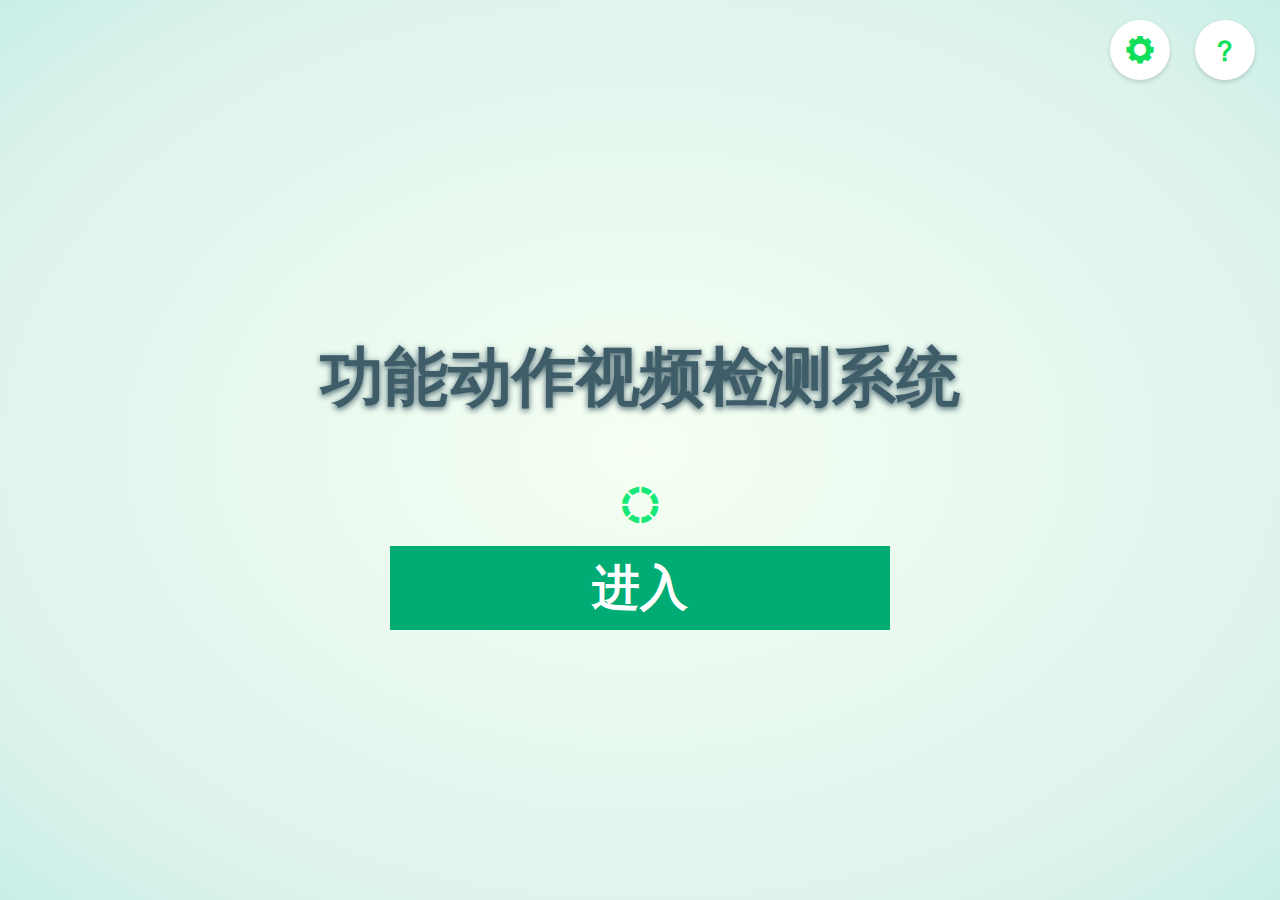
<file: app/html/index.html>
<!doctype html>
<html>

<head>
    <meta charset="utf-8" />
    <title>功能动作视频检测系统</title>
    <link rel="stylesheet" href="../css/commen.css">
    <link rel="stylesheet" href="../css/icon.css">
</head>

<body>
    <div id="content" class="content">
        <div class="tools flex">
            <span class="tool flex iconfont icon-setting-1-copy"></span>
            <span class="help flex iconfont icon-qm"></span>
        </div>
        <div class="login">
            <p class="title">功能动作视频检测系统</p>
            <div class="iconLoading iconfont icon-jiazaizhong"></div>
            <button class="signIn">进入</button>
        </div>
    </div>
</body>
<script>
    window.onload = function() {
        var contentDiv = document.getElementById("content");
        contentDiv.onclick = function(ev) {
            var ev = ev || window.event;　　　　
            var target = ev.target || ev.srcElement;
            if (target.nodeName.toLowerCase() == 'span') {　　　　　　　
                alert('111');　　　　
            } else if (target.nodeName.toLowerCase() == 'button') {
                const ipc = require('electron').ipcRenderer
                ipc.send('user_login')
            }
        }
    }
</script>
<style>
    .login {
        position: absolute;
        width: 100%;
        text-align: center;
        top: 50%;
        transform: translateY(-50%);
    }
    
    .iconLoading {
        color: #17E979;
        font-size: 38px;
    }
    
    .signIn {
        background: #00AC73;
        font-size: 48px;
        color: #FFFFFF;
        letter-spacing: 0;
        text-align: center;
        border: 0;
        font-weight: bold;
        width: 500px;
        padding: 10px;
        margin-top: 20px;
        cursor: pointer;
    }
</style>

</html>
</file>
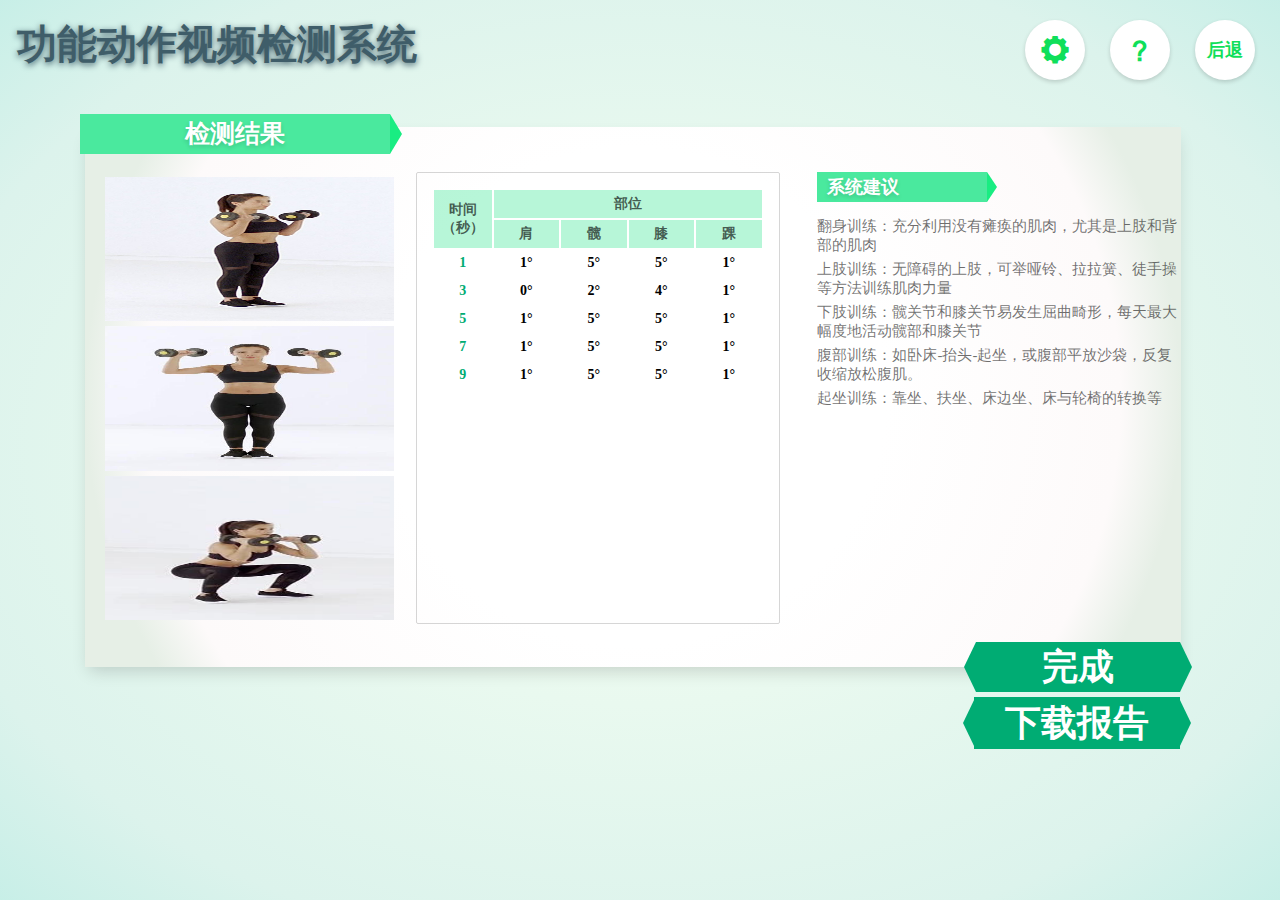
<file: app/html/dynamicResult.html>
<html lang="en">

<head>
    <meta charset="UTF-8">
    <meta name="viewport" content="width=device-width, initial-scale=1.0">
    <meta http-equiv="X-UA-Compatible" content="ie=edge">
    <title>功能动作视频检测系统</title>
    <link rel="stylesheet" href="../css/commen.css">
    <link rel="stylesheet" href="../css/icon.css">
    <script src="../js/utils.js"></script>
</head>

<body>
    <div class="content">
        <div class="flex head">
            <div>
                <p class="title">功能动作视频检测系统</p>
            </div>
            <div class="tools flex">
                <span class="tool flex iconfont icon-setting-1-copy"></span>
                <span class="help flex iconfont icon-qm"></span>
                <span id="back" class="help flex" style="font-size: 18px;">后退</span>
            </div>
        </div>

        <div class="dzsm">检测结果</div>
        <div class="box flex">
            <div class="item flex">
                <div class="img resultImg">
                    <img data-src="../image/action_01.mp4" src="../image/action_01.jpg" alt="加载失败">
                    <img data-src="../image/action_02.mp4" src="../image/action_02.jpg" alt="加载失败">
                    <img data-src="../image/action_03.mp4" src="../image/action_03.jpg" alt="加载失败">
                </div>
            </div>
            <div class="item flex">
                <div class="quota">
                    <table>
                        <thead>
                            <tr>
                                <th rowspan="2" style="width: 18%;">时间（秒）</th>
                                <th colspan="4">部位</th>
                            </tr>
                            <tr>
                                <th>肩</th>
                                <th>髋</th>
                                <th>膝</th>
                                <th>踝</th>
                            </tr>
                        </thead>
                        <tbody id="appendTr">
                            <tr>
                                <td>1</td>
                                <td>1°</td>
                                <td>5°</td>
                                <td>5°</td>
                                <td>1°</td>
                            </tr>
                            <tr>
                                <td>3</td>
                                <td>0°</td>
                                <td>2°</td>
                                <td>4°</td>
                                <td>1°</td>
                            </tr>
                            <tr>
                                <td>5</td>
                                <td>1°</td>
                                <td>5°</td>
                                <td>5°</td>
                                <td>1°</td>
                            </tr>
                            <tr>
                                <td>7</td>
                                <td>1°</td>
                                <td>5°</td>
                                <td>5°</td>
                                <td>1°</td>
                            </tr>
                            <tr>
                                <td>9</td>
                                <td>1°</td>
                                <td>5°</td>
                                <td>5°</td>
                                <td>1°</td>
                            </tr>
                        </tbody>
                    </table>
                </div>
            </div>
            <div class="item flex">
                <div class="xtjy">系统建议</div>
                <div class="proposal">
                    <span>翻身训练：充分利用没有瘫痪的肌肉，尤其是上肢和背部的肌肉</span>
                    <span>上肢训练：无障碍的上肢，可举哑铃、拉拉簧、徒手操等方法训练肌肉力量</span>
                    <span>下肢训练：髋关节和膝关节易发生屈曲畸形，每天最大幅度地活动髋部和膝关节</span>
                    <span>腹部训练：如卧床-抬头-起坐，或腹部平放沙袋，反复收缩放松腹肌。</span>
                    <span>起坐训练：靠坐、扶坐、床边坐、床与轮椅的转换等</span>
                </div>
            </div>
        </div>

        <div class="video_result">
            <button class="closeVideo">关闭</button>
            <video id="video" src="" controls="controls">您的浏览器不支持播放该视频！</video>
        </div>

        <div class="ready">完成</div>
        <div class="downLoad" style="margin-top: 30px;border: 1px solid #00ac73;">下载报告</div>
    </div>
</body>
<script>
    window.onload = function() {
        var resultImg = document.querySelector(".resultImg")
        var video = document.getElementById("video")
        var videoResult = document.querySelector(".video_result")
        resultImg.addEventListener("click", function(event) {
            var target = event.target;
            if (target.nodeName == "IMG") {
                videoResult.style.display = "block"
                video.setAttribute("src", event.srcElement.dataset.src)
                video.play()
            }
        })

        video.onended = function() {
            videoResult.style.display = "none"
        }

        // 后退
        var back = document.getElementById("back")
        back.addEventListener("click", function() {
            creatWin('../html/subHome.html')
        })

        //关闭视频
        var closeVideo = document.querySelector(".closeVideo")
        closeVideo.addEventListener("click", function() {
            videoResult.style.display = "none"
            video.pause()
        })

    }
</script>
<style>
    .closeVideo {
        position: absolute;
        margin-top: 10%;
        margin-left: calc(70% - 65px);
        background: #00AC73;
        border: none;
        color: white;
        width: 65px;
        padding: 5px 0;
        font-weight: bold;
        font-size: 16px;
        cursor: pointer;
        z-index: 10;
    }
    
    .video_result {
        position: fixed;
        width: 100%;
        height: 100%;
        top: 0;
        background: rgba(0, 0, 0, .48);
        display: none;
    }
    
    video {
        object-fit: fill;
        margin-top: 10%;
        height: 60%;
        width: 40%;
        margin-left: 30%;
    }
    
    .head {
        justify-content: space-between;
    }
    
    .head p {
        font-size: 40px;
        margin: 17px;
    }
    
    .dzsm {
        background: #4AE99E;
        font-size: 25px;
        color: #FFFFFF;
        line-height: 40px;
        text-shadow: 0 2px 4px rgba(0, 0, 0, 0.16);
        margin-top: 25px;
        font-weight: bold;
        width: 310px;
        margin-left: 80px;
        height: 40px;
        position: relative;
        text-align: center;
    }
    
    .dzsm:after {
        content: "";
        position: absolute;
        left: 100%;
        height: 0px;
        width: 0;
        border-top: 20px solid transparent;
        border-left: 12px solid #19ED82;
        border-bottom: 20px solid transparent;
    }
    
    .xtjy {
        background: #4AE99E;
        font-size: 18px;
        color: #FFFFFF;
        line-height: 30px;
        text-shadow: 0 2px 4px rgba(0, 0, 0, 0.16);
        margin-top: 45px;
        font-weight: bold;
        width: 160px;
        height: 30px;
        position: relative;
        padding-left: 10px;
        margin-bottom: 10px;
    }
    
    .xtjy:after {
        content: "";
        position: absolute;
        left: 100%;
        height: 0px;
        width: 0;
        border-top: 15px solid transparent;
        border-left: 10px solid #19ED82;
        border-bottom: 15px solid transparent;
    }
    
    .ready {
        background: #00AC73;
        font-size: 36px;
        color: #FFFFFF;
        line-height: 50px;
        /* text-shadow: 0 2px 4px rgba(0, 0, 0, 0.16); */
        margin-top: -25px;
        font-weight: bold;
        /* padding-left: 18px; */
        width: 204px;
        /* margin-left: 80px; */
        height: 50px;
        position: relative;
        /* float: right; */
        margin-right: 100px;
        text-align: center;
        position: absolute;
        right: 0;
        cursor: pointer;
    }
    
    .ready:before {
        content: "";
        position: absolute;
        right: 100%;
        height: 0px;
        width: 0;
        border-top: 25px solid transparent;
        border-right: 12px solid #00AC73;
        border-bottom: 25px solid transparent;
    }
    
    .ready:after {
        content: "";
        position: absolute;
        left: 100%;
        height: 0px;
        width: 0;
        border-top: 25px solid transparent;
        border-left: 12px solid #00AC73;
        border-bottom: 25px solid transparent;
    }
    
    .downLoad {
        background: #00AC73;
        font-size: 36px;
        color: #FFFFFF;
        line-height: 50px;
        /* text-shadow: 0 2px 4px rgba(0, 0, 0, 0.16); */
        margin-top: -25px;
        font-weight: bold;
        /* padding-left: 18px; */
        width: 204px;
        /* margin-left: 80px; */
        height: 50px;
        position: relative;
        /* float: right; */
        margin-right: 100px;
        text-align: center;
        position: absolute;
        right: 0;
        cursor: pointer;
    }
    
    .downLoad:before {
        content: "";
        position: absolute;
        right: 100%;
        height: 0px;
        width: 0;
        border-top: 25px solid transparent;
        border-right: 12px solid #00AC73;
        border-bottom: 25px solid transparent;
    }
    
    .downLoad:after {
        content: "";
        position: absolute;
        left: 100%;
        height: 0px;
        width: 0;
        border-top: 25px solid transparent;
        border-left: 12px solid #00AC73;
        border-bottom: 25px solid transparent;
    }
    
    .ready b {
        float: right;
        margin-right: 2px;
        color: #00AC73;
        background: white;
        height: 40px;
        width: 40px;
        border-radius: 40px;
        line-height: 40px;
        margin-top: 5px;
    }
    
    .box {
        background-image: radial-gradient(50% 100%, #FFFFFF 46%, #FDFAFA 89%, #E6EFE6 100%);
        box-shadow: 0 8px 16px -4px rgba(0, 0, 0, 0.16);
        margin-left: 85px;
        justify-content: space-around;
        width: calc(100% - 184px);
        /* height: calc(100% - 375px); */
        height: 60%;
        margin-top: -27px;
    }
    
    .item {
        flex-direction: column;
        width: 33%;
    }
    
    .item .img {
        width: 80%;
        height: calc(100% - 92px);
        padding-left: 5%;
        margin-top: 50px;
        display: flex;
        flex-direction: column;
    }
    
    .img img {
        height: calc((100% - 15px)/3);
        margin-bottom: 5px;
        cursor: pointer;
    }
    
    .text {
        display: flex;
        align-items: center;
        width: 80%;
        font-size: 14px;
        color: rgba(0, 0, 0, 0.5);
        height: 50px;
        letter-spacing: 0;
        padding-top: 40px;
        font-weight: bold;
        justify-content: center;
        padding-left: 10%;
    }
    
    .quota {
        width: 100%;
        height: calc(100% - 90px);
        margin-top: 45px;
        margin-left: -10%;
        border: 1px solid rgba(0, 0, 0, 0.16);
        border-radius: 2px;
        overflow: auto;
    }
    
    table {
        width: 100%;
        padding: 15px;
    }
    
    th {
        background: rgba(74, 233, 158, .4);
        font-family: PingFangSC-Semibold;
        font-size: 14px;
        color: rgba(0, 0, 0, 0.64);
        letter-spacing: 0;
        text-align: center;
        padding: 5px 0;
    }
    
    td {
        font-size: 14px;
        letter-spacing: 0;
        text-align: center;
        padding: 5px 0;
    }
    
    tr {
        font-weight: bold;
    }
    
    tr td:first-child {
        color: #00AC73;
    }
    /* tr td:last-child {
        color: rgba(14, 115, 9, 0.56);
        font-weight: bold;
    } */
    
    .outsideRange {
        color: rgba(225, 17, 17, 0.56);
    }
    
    .proposal span {
        display: block;
        margin-top: 5px;
        font-size: 15px;
        color: rgba(0, 0, 0, 0.56);
    }
</style>

</html>
</file>
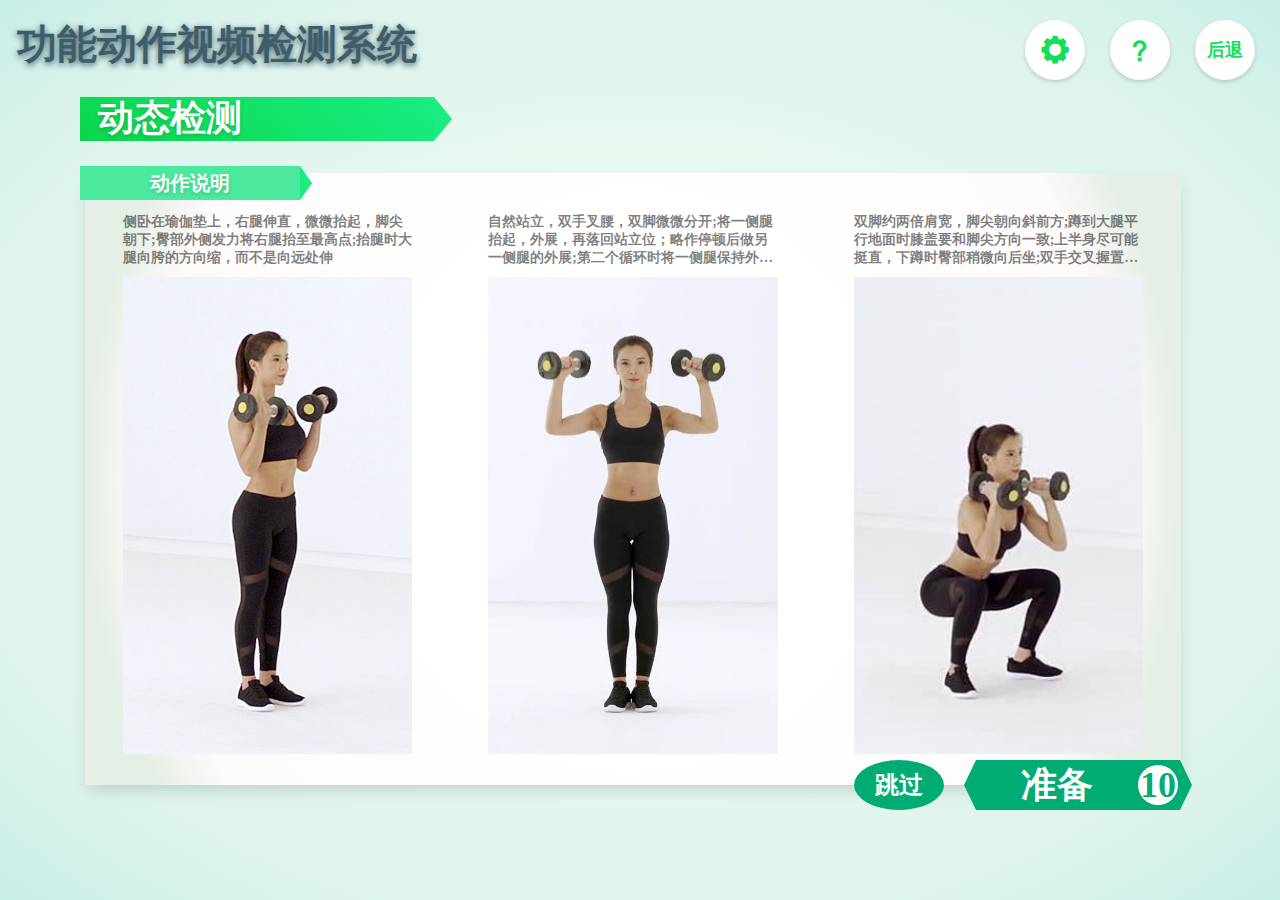
<file: app/html/info.html>
<html lang="en">

<head>
    <meta charset="UTF-8">
    <meta name="viewport" content="width=device-width, initial-scale=1.0">
    <meta http-equiv="X-UA-Compatible" content="ie=edge">
    <title>功能动作视频检测系统</title>
    <link rel="stylesheet" href="../css/commen.css">
    <link rel="stylesheet" href="../css/icon.css">
    <script src="../js/utils.js"></script>
</head>

<body>
    <div class="content">
        <div class="flex head">
            <div>
                <p class="title">功能动作视频检测系统</p>
            </div>
            <div class="tools flex">
                <span class="tool flex iconfont icon-setting-1-copy"></span>
                <span class="help flex iconfont icon-qm"></span>
                <span id="back" class="help flex" style="font-size: 18px;">后退</span>
            </div>
        </div>

        <div class="dtjc">动态检测</div>

        <div class="dzsm">动作说明</div>
        <div class="box flex">
            <div class="item flex">
                <span class="text">侧卧在瑜伽垫上，右腿伸直，微微抬起，脚尖朝下;臀部外侧发力将右腿抬至最高点;抬腿时大腿向胯的方向缩，而不是向远处伸</span>
                <img src="../image/action_01.jpg" alt="加载失败">
            </div>
            <div class="item flex">
                <span class="text">自然站立，双手叉腰，双脚微微分开;将一侧腿抬起，外展，再落回站立位；略作停顿后做另一侧腿的外展;第二个循环时将一侧腿保持外展的状态下抬起，内收，再落回站立位；略作停顿后做另一侧腿的内收<br/>控制动作速度，上身保持稳定</span>
                <img src="../image/action_02.jpg" alt="加载失败">
            </div>
            <div class="item flex">
                <span class="text">双脚约两倍肩宽，脚尖朝向斜前方;蹲到大腿平行地面时膝盖要和脚尖方向一致;上半身尽可能挺直，下蹲时臀部稍微向后坐;双手交叉握置于胸口</span>
                <img src="../image/action_03.jpg" alt="加载失败">
            </div>
        </div>

        <div class="ready">准备 <b class="countDown">10</b> </div>
        <div class="skip">跳过</div>
    </div>
</body>
<script>
    window.onload = function() {
        var countDown = document.getElementsByClassName("countDown")
        var skip = document.querySelector(".skip")
        if (document.readyState == "complete") {
            readyTran();
        }

        function readyTran() {
            setTimeout(() => {
                var interval = setInterval(() => {
                    var count = countDown[0].innerHTML
                    if (count > 0) {
                        countDown[0].innerHTML = countDown[0].innerHTML - 1
                    } else {
                        clearInterval(interval)
                        creatWin('../html/dynamicInspect.html')
                    }
                }, 1000)
            }, 1000);
        }

        skip.addEventListener("click", function() {
            creatWin('../html/dynamicInspect.html')
        })

        // 后退
        var back = document.getElementById("back")
        back.addEventListener("click", function() {
            creatWin('../html/subHome.html')
        })
    }
</script>
<style>
    .skip {
        border-radius: 100%;
        background: #00AC73;
        color: #FFFFFF;
        line-height: 50px;
        margin-top: -25px;
        font-weight: bold;
        height: 50px;
        position: relative;
        float: right;
        margin-right: 32px;
        text-align: center;
        padding: 0 20px;
        width: 50px;
        font-size: 24px;
        cursor: pointer;
    }
    
    .head {
        justify-content: space-between;
    }
    
    .head p {
        font-size: 40px;
        margin: 17px;
    }
    
    .dtjc {
        background-image: linear-gradient(43deg, #0BD64B 0%, #19ED82 100%);
        font-size: 36px;
        color: #FFFFFF;
        line-height: 43px;
        text-shadow: 0 2px 4px rgba(0, 0, 0, 0.16);
        margin-top: 8px;
        font-weight: bold;
        padding-left: 18px;
        width: 336px;
        margin-left: 80px;
        height: 44px;
        position: relative;
    }
    
    .dtjc:after {
        content: "";
        position: absolute;
        left: 100%;
        height: 0px;
        width: 0;
        border-top: 22px solid transparent;
        border-left: 18px solid #19ED82;
        border-bottom: 22px solid transparent;
    }
    
    .dzsm {
        background: #4AE99E;
        font-size: 20px;
        color: #FFFFFF;
        line-height: 34px;
        text-shadow: 0 2px 4px rgba(0, 0, 0, 0.16);
        margin-top: 25px;
        font-weight: bold;
        /* padding-left: 18px; */
        width: 220px;
        margin-left: 80px;
        height: 34px;
        position: relative;
        text-align: center;
    }
    
    .dzsm:after {
        content: "";
        position: absolute;
        left: 100%;
        height: 0px;
        width: 0;
        border-top: 17px solid transparent;
        border-left: 12px solid #19ED82;
        border-bottom: 17px solid transparent;
    }
    
    .ready {
        background: #00AC73;
        font-size: 36px;
        color: #FFFFFF;
        line-height: 50px;
        /* text-shadow: 0 2px 4px rgba(0, 0, 0, 0.16); */
        margin-top: -25px;
        font-weight: bold;
        /* padding-left: 18px; */
        width: 204px;
        /* margin-left: 80px; */
        height: 50px;
        position: relative;
        float: right;
        margin-right: 100px;
        text-align: center;
    }
    
    .ready:before {
        content: "";
        position: absolute;
        right: 100%;
        height: 0px;
        width: 0;
        border-top: 25px solid transparent;
        border-right: 12px solid #00AC73;
        border-bottom: 25px solid transparent;
    }
    
    .ready:after {
        content: "";
        position: absolute;
        left: 100%;
        height: 0px;
        width: 0;
        border-top: 25px solid transparent;
        border-left: 12px solid #00AC73;
        border-bottom: 25px solid transparent;
    }
    
    .ready b {
        float: right;
        margin-right: 2px;
        color: #00AC73;
        background: white;
        height: 40px;
        width: 40px;
        border-radius: 40px;
        line-height: 40px;
        margin-top: 5px;
    }
    
    .box {
        background-image: radial-gradient(50% 100%, #FFFFFF 46%, #FDFAFA 89%, #E6EFE6 100%);
        box-shadow: 0 8px 16px -4px rgba(0, 0, 0, 0.16);
        margin-left: 85px;
        justify-content: space-around;
        width: calc(100% - 184px);
        /* height: calc(100% - 375px); */
        height: 68%;
        margin-top: -27px;
    }
    
    .item {
        flex-direction: column;
        width: 33%;
    }
    
    .item img {
        width: 80%;
        /* height: 316px; */
        height: calc(100% - 135px);
        padding-left: 10%;
    }
    
    .text {
        align-items: center;
        width: 80%;
        font-size: 14px;
        color: rgba(0, 0, 0, 0.5);
        letter-spacing: 0;
        padding-top: 30px;
        margin-bottom: 10px;
        margin-top: 10px;
        font-weight: bold;
        justify-content: center;
        padding-left: 10%;
        word-break: break-all;
        display: -webkit-box;
        -webkit-line-clamp: 3;
        -webkit-box-orient: vertical;
        overflow: hidden;
    }
</style>

</html>
</file>
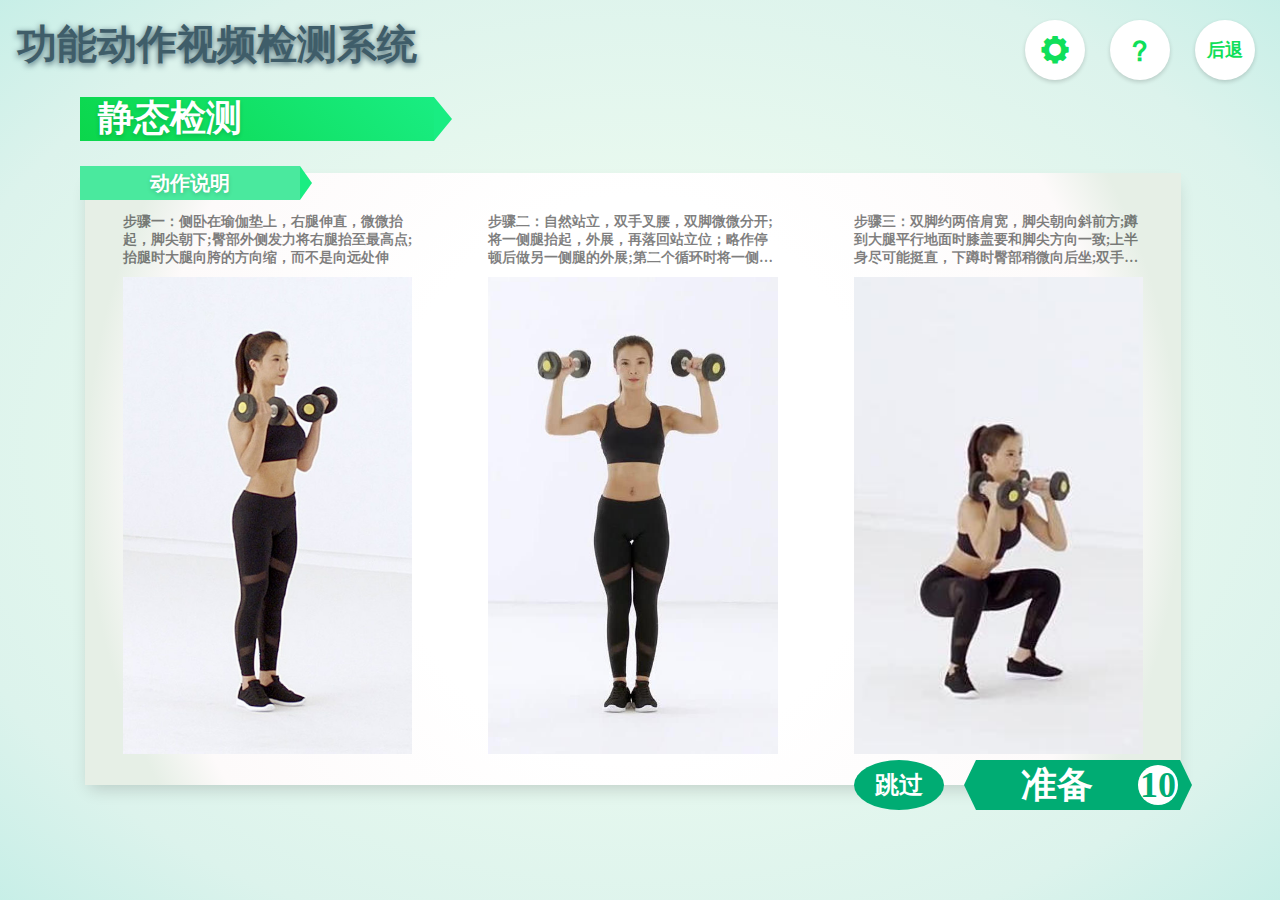
<file: app/html/staticInfo.html>
<html lang="en">

<head>
    <meta charset="UTF-8">
    <meta name="viewport" content="width=device-width, initial-scale=1.0">
    <meta http-equiv="X-UA-Compatible" content="ie=edge">
    <title>功能动作视频检测系统</title>
    <link rel="stylesheet" href="../css/commen.css">
    <link rel="stylesheet" href="../css/icon.css">
    <script src="../js/utils.js"></script>
</head>

<body>
    <div class="content">
        <div class="flex head">
            <div>
                <p class="title">功能动作视频检测系统</p>
            </div>
            <div class="tools flex">
                <span class="tool flex iconfont icon-setting-1-copy"></span>
                <span class="help flex iconfont icon-qm"></span>
                <span id="back" class="help flex" style="font-size: 18px;">后退</span>
            </div>
        </div>

        <div class="dtjc">静态检测</div>

        <div class="dzsm">动作说明</div>
        <div class="box flex">
            <div class="item flex">
                <span class="text">步骤一：侧卧在瑜伽垫上，右腿伸直，微微抬起，脚尖朝下;臀部外侧发力将右腿抬至最高点;抬腿时大腿向胯的方向缩，而不是向远处伸</span>
                <img src="../image/action_01.jpg" alt="加载失败">
            </div>
            <div class="item flex">
                <span class="text">步骤二：自然站立，双手叉腰，双脚微微分开;将一侧腿抬起，外展，再落回站立位；略作停顿后做另一侧腿的外展;第二个循环时将一侧腿保持外展的状态下抬起，内收，再落回站立位；略作停顿后做另一侧腿的内收<br/>控制动作速度，上身保持稳定</span>
                <img src="../image/action_02.jpg" alt="加载失败">
            </div>
            <div class="item flex">
                <span class="text">步骤三：双脚约两倍肩宽，脚尖朝向斜前方;蹲到大腿平行地面时膝盖要和脚尖方向一致;上半身尽可能挺直，下蹲时臀部稍微向后坐;双手交叉握置于胸口</span>
                <img src="../image/action_03.jpg" alt="加载失败">
            </div>
        </div>

        <div class="ready">准备 <b class="countDown">10</b> </div>
        <div class="skip">跳过</div>
    </div>
</body>
<script>
    window.onload = function() {
        var countDown = document.getElementsByClassName("countDown")
        var skip = document.querySelector(".skip")
        if (document.readyState == "complete") {
            readyTran();
        }

        function readyTran() {
            setTimeout(() => {
                var interval = setInterval(() => {
                    var count = countDown[0].innerHTML
                    if (count > 0) {
                        countDown[0].innerHTML = countDown[0].innerHTML - 1
                    } else {
                        clearInterval(interval)
                        creatWin('../html/staticInspect.html')
                    }
                }, 1000)
            }, 1000);
        }

        skip.addEventListener("click", function() {
            creatWin('../html/staticInspect.html')
        })

        // 后退
        var back = document.getElementById("back")
        back.addEventListener("click", function() {
            creatWin('../html/subHome.html')
        })
    }
</script>
<style>
    .skip {
        border-radius: 100%;
        background: #00AC73;
        color: #FFFFFF;
        line-height: 50px;
        margin-top: -25px;
        font-weight: bold;
        height: 50px;
        position: relative;
        float: right;
        margin-right: 32px;
        text-align: center;
        padding: 0 20px;
        width: 50px;
        font-size: 24px;
        cursor: pointer;
    }
    
    .head {
        justify-content: space-between;
    }
    
    .head p {
        font-size: 40px;
        margin: 17px;
    }
    
    .dtjc {
        background-image: linear-gradient(43deg, #0BD64B 0%, #19ED82 100%);
        font-size: 36px;
        color: #FFFFFF;
        line-height: 43px;
        text-shadow: 0 2px 4px rgba(0, 0, 0, 0.16);
        margin-top: 8px;
        font-weight: bold;
        padding-left: 18px;
        width: 336px;
        margin-left: 80px;
        height: 44px;
        position: relative;
    }
    
    .dtjc:after {
        content: "";
        position: absolute;
        left: 100%;
        height: 0px;
        width: 0;
        border-top: 22px solid transparent;
        border-left: 18px solid #19ED82;
        border-bottom: 22px solid transparent;
    }
    
    .dzsm {
        background: #4AE99E;
        font-size: 20px;
        color: #FFFFFF;
        line-height: 34px;
        text-shadow: 0 2px 4px rgba(0, 0, 0, 0.16);
        margin-top: 25px;
        font-weight: bold;
        /* padding-left: 18px; */
        width: 220px;
        margin-left: 80px;
        height: 34px;
        position: relative;
        text-align: center;
    }
    
    .dzsm:after {
        content: "";
        position: absolute;
        left: 100%;
        height: 0px;
        width: 0;
        border-top: 17px solid transparent;
        border-left: 12px solid #19ED82;
        border-bottom: 17px solid transparent;
    }
    
    .ready {
        background: #00AC73;
        font-size: 36px;
        color: #FFFFFF;
        line-height: 50px;
        /* text-shadow: 0 2px 4px rgba(0, 0, 0, 0.16); */
        margin-top: -25px;
        font-weight: bold;
        /* padding-left: 18px; */
        width: 204px;
        /* margin-left: 80px; */
        height: 50px;
        position: relative;
        float: right;
        margin-right: 100px;
        text-align: center;
    }
    
    .ready:before {
        content: "";
        position: absolute;
        right: 100%;
        height: 0px;
        width: 0;
        border-top: 25px solid transparent;
        border-right: 12px solid #00AC73;
        border-bottom: 25px solid transparent;
    }
    
    .ready:after {
        content: "";
        position: absolute;
        left: 100%;
        height: 0px;
        width: 0;
        border-top: 25px solid transparent;
        border-left: 12px solid #00AC73;
        border-bottom: 25px solid transparent;
    }
    
    .ready b {
        float: right;
        margin-right: 2px;
        color: #00AC73;
        background: white;
        height: 40px;
        width: 40px;
        border-radius: 40px;
        line-height: 40px;
        margin-top: 5px;
    }
    
    .box {
        background-image: radial-gradient(50% 100%, #FFFFFF 46%, #FDFAFA 89%, #E6EFE6 100%);
        box-shadow: 0 8px 16px -4px rgba(0, 0, 0, 0.16);
        margin-left: 85px;
        justify-content: space-around;
        width: calc(100% - 184px);
        /* height: calc(100% - 375px); */
        height: 68%;
        margin-top: -27px;
    }
    
    .item {
        flex-direction: column;
        width: 33%;
    }
    
    .item img {
        width: 80%;
        /* height: 316px; */
        height: calc(100% - 135px);
        padding-left: 10%;
    }
    
    .text {
        align-items: center;
        width: 80%;
        font-size: 14px;
        color: rgba(0, 0, 0, 0.5);
        letter-spacing: 0;
        padding-top: 30px;
        margin-bottom: 10px;
        margin-top: 10px;
        font-weight: bold;
        justify-content: center;
        padding-left: 10%;
        word-break: break-all;
        display: -webkit-box;
        -webkit-line-clamp: 3;
        -webkit-box-orient: vertical;
        overflow: hidden;
    }
</style>

</html>
</file>
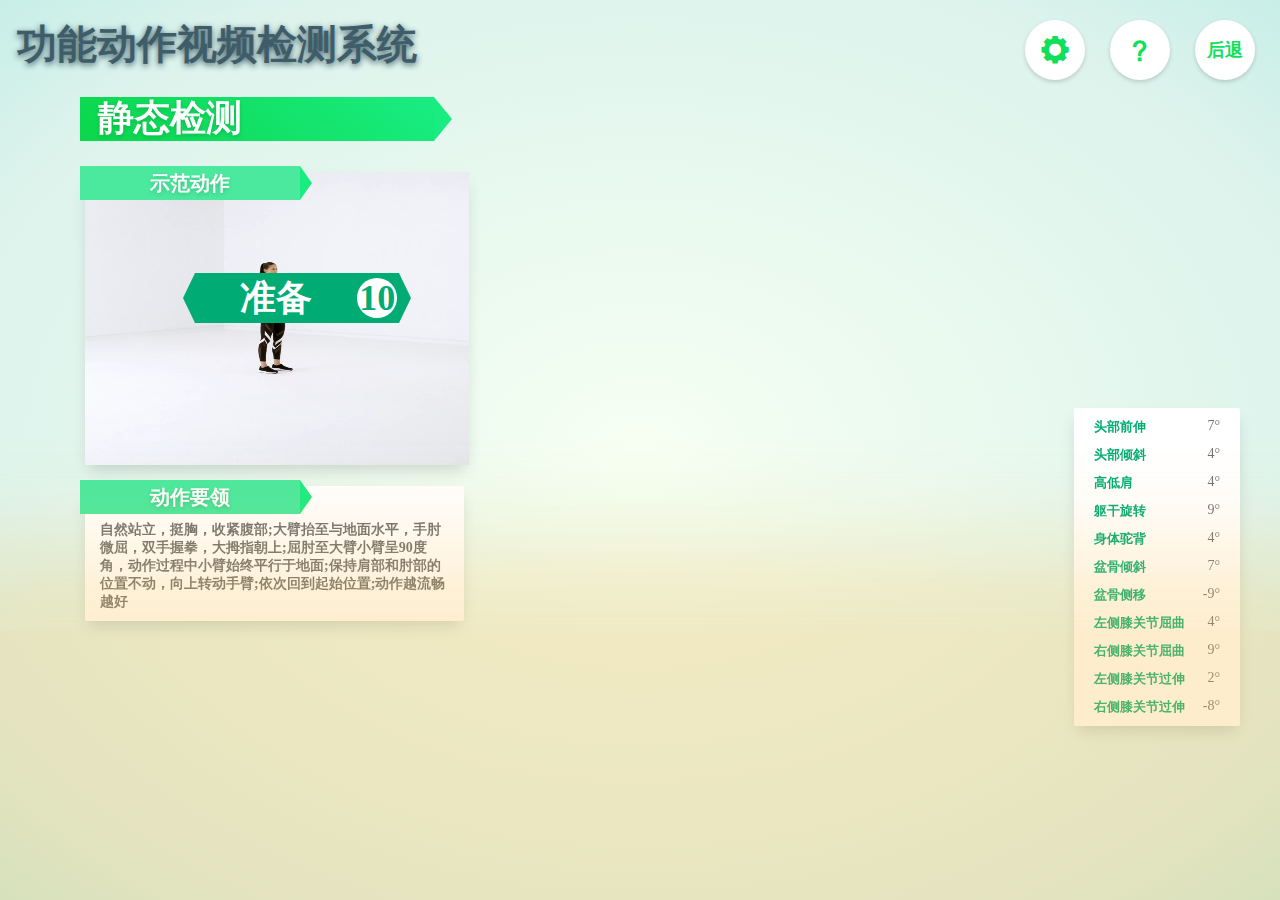
<file: app/html/staticInspect.html>
<html lang="en">

<head>
    <meta charset="UTF-8">
    <meta name="viewport" content="width=device-width, initial-scale=1.0">
    <meta http-equiv="X-UA-Compatible" content="ie=edge">
    <title>功能动作视频检测系统</title>
    <link rel="stylesheet" href="../css/commen.css">
    <link rel="stylesheet" href="../css/icon.css">
    <script src="../js/utils.js"></script>
    <script src="../js/fileSaver.js"></script>
</head>

<body>
    <div class="content">
        <div class="flex head">
            <div>
                <p class="title">功能动作视频检测系统</p>
            </div>
            <div class="tools flex">
                <span class="tool flex iconfont icon-setting-1-copy"></span>
                <span class="help flex iconfont icon-qm"></span>
                <span id="back" class="help flex" style="font-size: 18px;">后退</span>
            </div>
        </div>

        <div class="jtjc">静态检测</div>

        <div class="box flex">
            <div style="width: 30%;margin-left:80px;">
                <div class="vedioBox">
                    <div class="sfdz">示范动作</div>
                    <div class="vedio">
                        <video id="video1" muted src="../image/static_01.mp4" width="100%" height="100%" style="object-fit: fill;"></video>
                        <!-- <video src=""></video> -->
                    </div>
                    <div class="ready">准备 <b class="countDown">10</b> </div>
                </div>
                <div class="vedioBox">
                    <div class="dzyl" style="margin-top: 15px;">动作要领</div>
                    <p>自然站立，挺胸，收紧腹部;大臂抬至与地面水平，手肘微屈，双手握拳，大拇指朝上;屈肘至大臂小臂呈90度角，动作过程中小臂始终平行于地面;保持肩部和肘部的位置不动，向上转动手臂;依次回到起始位置;动作越流畅越好</p>
                </div>
            </div>
            <div class="imaging flex">
                <div id="result" class="result"></div>
                <!-- <span id="capture" class="iconfont icon-zhaoxiang"></span> -->
                <div class="actionVedio">
                    <div class="bg"></div>
                    <div class="action">

                        <!--video用于显示媒体设备的视频流，倒计时播放-->
                        <video id="video" autoplay muted style="width: 100%;margin-left: 10px;object-fit: fill;height: 100%;"></video>
                        <!--video視頻拍照顯示-->
                        <canvas style="display:none;position: fixed;width: 50%;height: 50%;top: 25%;z-index: 1;right: 25%;border: 5px solid white;" id="canvas" width="480" height="320"></canvas>


                    </div>
                </div>
            </div>

        </div>

        <div class="footBG"></div>

        <div class="resultMask">
            <span><i class="iconLoading iconfont icon-jiazaizhong" style="font-size: 34px;margin: 0 10px;"></i>在生成报告页面</span>
        </div>
    </div>
</body>
<script>
    var video = document.getElementById('video');
    var canvas = document.getElementById('canvas');
    // var capture = document.getElementById('capture');
    var context = canvas.getContext('2d');

    // 保存cavans图片
    function savecavans() {
        var image = new Image();
        image.src = canvas.toDataURL("image/png");
        return image;
    }

    document.getElementById("video1").onended = function() {
        // 将video画面描绘在canvas画布上
        context.drawImage(video, 0, 0, 480, 320);
        document.querySelector(".resultMask").style.display = "block"
            // saveImg()
        setTimeout(function() {
                creatWin('../html/staticResult.html')
            }, 3000)
            // creatWin('../html/staticResult.html')
    }

    // 保存图片，这里不需要
    function saveImg() {
        var type = "png"
        var imgdata = canvas.toDataURL(type);
        //将mime-type改为image/octet-stream,强制让浏览器下载
        var fixtype = function(type) {
            type = type.toLocaleLowerCase().replace(/jpg/i, 'jpeg');
            var r = type.match(/png|jpeg|bmp|gif/)[0];
            return 'image/' + r;
        }
        imgdata = imgdata.replace(fixtype(type), 'image/octet-stream')
            //将图片保存到本地
        var saveFile = function(data, filename) {
            var link = document.createElement('a');
            link.href = data;
            link.download = filename;

            var event = document.createEvent('MouseEvents');
            event.initMouseEvent('click', true, false, window, 0, 0, 0, 0, 0, false, false, false, false, 0, null);
            link.dispatchEvent(event);
        }
        var filename = new Date().toLocaleDateString() + '.' + type;
        saveFile(imgdata, filename);
    }

    function getUserMediaToPhoto(constraints, success, error) {
        if (navigator.mediaDevices.getUserMedia) {
            //最新标准API
            navigator.mediaDevices.getUserMedia(constraints).then(success).catch(error);
        } else if (navigator.webkitGetUserMedia) {
            //webkit核心浏览器
            navigator.webkitGetUserMedia(constraints, success, error);
        } else if (navigator.mozGetUserMedia) {
            //firefox浏览器
            navigator.mozGetUserMedia(constraints, success, error);
        } else if (navigator.getUserMedia) {
            //旧版API
            navigator.getUserMedia(constraints, success, error);
        }
    }
    //成功回调函数
    function success(stream) {
        //兼容webkit核心浏览器
        var CompatibleURL = window.URL || window.webkitURL;
        //将视频流转化为video的源
        video.src = CompatibleURL.createObjectURL(stream);
        console.log(CompatibleURL.createObjectURL(stream))
        video.play(); //播放视频
    }

    function error(error) {
        console.log('访问用户媒体失败：', error.name, error.message);
    }
    if (navigator.mediaDevices.getUserMedia || navigator.webkitGetUserMedia || navigator.mozGetUserMedia || navigator.getUserMedia) {
        getUserMediaToPhoto({
            video: {
                width: 480,
                height: 320
            }
        }, success, error);
    } else {
        alert('你的浏览器不支持访问用户媒体设备');
    }

    // 后退
    var back = document.getElementById("back")
    back.addEventListener("click", function() {
        creatWin('../html/subHome.html')
    })

    window.onload = function() {
        var video = document.getElementById("video1")
        var ready = document.getElementsByClassName("ready")
        var countDown = document.getElementsByClassName("countDown")
        if (document.readyState == "complete") {
            readyTran();
        }

        function readyTran() {
            setTimeout(() => {
                var interval = setInterval(() => {
                    var count = countDown[0].innerHTML
                    if (count > 0) {
                        countDown[0].innerHTML = countDown[0].innerHTML - 1
                    } else {
                        video.play()
                        document.querySelector(".ready").style.display = "none";
                        clearInterval(interval)
                    }
                }, 1000)
            }, 1000);
        }

        function randomFrom(lowerValue, upperValue) {
            return Math.floor(Math.random() * (upperValue - lowerValue + 1) + lowerValue);
        }
        var resultObj = [{
            name: '头部前伸',
            result: randomFrom(-10, 10)
        }, {
            name: '头部倾斜',
            result: randomFrom(-10, 10)
        }, {
            name: '高低肩',
            result: randomFrom(-10, 10)
        }, {
            name: '躯干旋转',
            result: randomFrom(-10, 10)
        }, {
            name: '身体驼背',
            result: randomFrom(-10, 10)
        }, {
            name: '盆骨倾斜',
            result: randomFrom(-10, 10)
        }, {
            name: '盆骨侧移',
            result: randomFrom(-10, 10)
        }, {
            name: '左侧膝关节屈曲',
            result: randomFrom(-10, 10)
        }, {
            name: '右侧膝关节屈曲',
            result: randomFrom(-10, 10)
        }, {
            name: '左侧膝关节过伸',
            result: randomFrom(-10, 10)
        }, {
            name: '右侧膝关节过伸',
            result: randomFrom(-10, 10)
        }]

        for (var index in resultObj) {
            var div = document.createElement("div")
            div.setAttribute("class", "flex")

            var span = document.createElement("span")
            span.innerHTML = resultObj[index].name

            var span1 = document.createElement("span")
            span1.innerHTML = resultObj[index].result + "°"

            div.appendChild(span)
            div.appendChild(span1)

            document.getElementById("result").appendChild(div)
        }
    }
</script>
<style>
    .resultMask {
        position: fixed;
        width: 100%;
        height: 100%;
        top: 0;
        z-index: 20;
        background: rgba(0, 0, 0, .58);
        display: none;
    }
    
    .resultMask span {
        position: absolute;
        top: 50%;
        left: 50%;
        margin-left: -50px;
        margin-top: -25px;
        text-align: center;
        color: white;
        font-weight: bold;
        font-size: 28px;
    }
    
    .icon-zhaoxiang {
        position: absolute;
        width: 65px;
        height: 65px;
        margin-left: 15px;
        color: white;
        text-align: center;
        line-height: 65px;
        font-size: 40px;
        font-weight: bold;
        background: #0FDF5A;
        border: 5px solid #00AC73;
        border-radius: 60px;
        cursor: pointer;
        z-index: 10;
    }
    
    .head {
        justify-content: space-between;
    }
    
    .head p {
        font-size: 40px;
        margin: 17px;
    }
    
    .jtjc {
        background-image: linear-gradient(43deg, #0BD64B 0%, #19ED82 100%);
        font-size: 36px;
        color: #FFFFFF;
        line-height: 43px;
        text-shadow: 0 2px 4px rgba(0, 0, 0, 0.16);
        margin-top: 8px;
        font-weight: bold;
        padding-left: 18px;
        width: 336px;
        margin-left: 80px;
        height: 44px;
        position: relative;
    }
    
    .jtjc:after {
        content: "";
        position: absolute;
        left: 100%;
        height: 0px;
        width: 0;
        border-top: 22px solid transparent;
        border-left: 18px solid #19ED82;
        border-bottom: 22px solid transparent;
    }
    
    .sfdz,
    .dzyl {
        background: #4AE99E;
        font-size: 20px;
        color: #FFFFFF;
        line-height: 34px;
        text-shadow: 0 2px 4px rgba(0, 0, 0, 0.16);
        margin-top: 25px;
        font-weight: bold;
        /* padding-left: 18px; */
        width: 220px;
        /* margin-left: 80px; */
        height: 34px;
        position: relative;
        text-align: center;
    }
    
    .sfdz:after,
    .dzyl:after {
        content: "";
        position: absolute;
        left: 100%;
        height: 0px;
        width: 0;
        border-top: 17px solid transparent;
        border-left: 12px solid #19ED82;
        border-bottom: 17px solid transparent;
    }
    
    .ready {
        background: #00AC73;
        font-size: 36px;
        color: #FFFFFF;
        line-height: 50px;
        font-weight: bold;
        width: 204px;
        height: 50px;
        text-align: center;
        margin-top: -15%;
        margin-left: 9%;
        position: absolute;
    }
    
    .vedioBox p {
        /* box-shadow: 0 8px 16px -4px rgba(0, 0, 0, 0.16);
        border-radius: 2px;
        background: white;
        width: calc(100% - 30px);
        margin-left: 5px;
        margin-top: -28px;
        padding: 50px 0 50px 30px;
        font-size: 14px;
        color: rgba(0, 0, 0, 0.56);
        letter-spacing: 0;
        font-weight: bold; */
        box-shadow: 0 8px 16px -4px rgba(0, 0, 0, 0.16);
        border-radius: 2px;
        background: white;
        margin-left: 5px;
        margin-top: -28px;
        font-size: 14px;
        color: rgba(0, 0, 0, 0.56);
        letter-spacing: 0;
        font-weight: bold;
        padding: 35px 15px 10px 15px;
    }
    
    .ready:before {
        content: "";
        position: absolute;
        right: 100%;
        height: 0px;
        width: 0;
        border-top: 25px solid transparent;
        border-right: 12px solid #00AC73;
        border-bottom: 25px solid transparent;
    }
    
    .ready:after {
        content: "";
        position: absolute;
        left: 100%;
        height: 0px;
        width: 0;
        border-top: 25px solid transparent;
        border-left: 12px solid #00AC73;
        border-bottom: 25px solid transparent;
    }
    
    .ready b {
        float: right;
        margin-right: 2px;
        color: #00AC73;
        background: white;
        height: 40px;
        width: 40px;
        border-radius: 40px;
        line-height: 40px;
        margin-top: 5px;
    }
    
    .vedio {
        background: white;
        height: 50%;
        width: 100%;
        margin-left: 5px;
        margin-top: -28px;
        background-image: radial-gradient(50% 100%, #FFFFFF 46%, #FDFAFA 89%, #E6EFE6 100%);
        box-shadow: 0 8px 16px -4px rgba(0, 0, 0, 0.16);
    }
    
    .imaging {
        align-items: flex-end;
        margin-left: 20px;
        width: calc(70% - 150px);
    }
    
    .result {
        position: absolute;
        background: #FFFFFF;
        box-shadow: 0 8px 16px -4px rgba(0, 0, 0, 0.16);
        border-radius: 2px;
        width: 13%;
        /* margin-bottom: 15px; */
        right: 40px;
    }
    
    .result .flex {
        justify-content: space-between;
        padding: 10px 20px 0 20px;
    }
    
    .result .flex span:first-child {
        font-size: 13px;
        color: #00AC73;
        font-weight: bold;
    }
    
    .result .flex span:last-child {
        font-size: 14px;
        color: rgba(0, 0, 0, 0.56);
    }
    
    .result .flex:last-child {
        padding-bottom: 10px;
    }
    
    .actionVedio {
        /* width: 78%; */
        width: 100%;
        height: 80%;
    }
    
    .action {
        width: 100%;
        height: 100%;
    }
    
    .footBG {
        opacity: 0.3;
        background: #FAC45A;
        height: 30%;
        position: fixed;
        bottom: 0;
        width: 100%;
        box-shadow: 0px 0px 100px 80px #fac45a;
    }
</style>

</html>
</file>
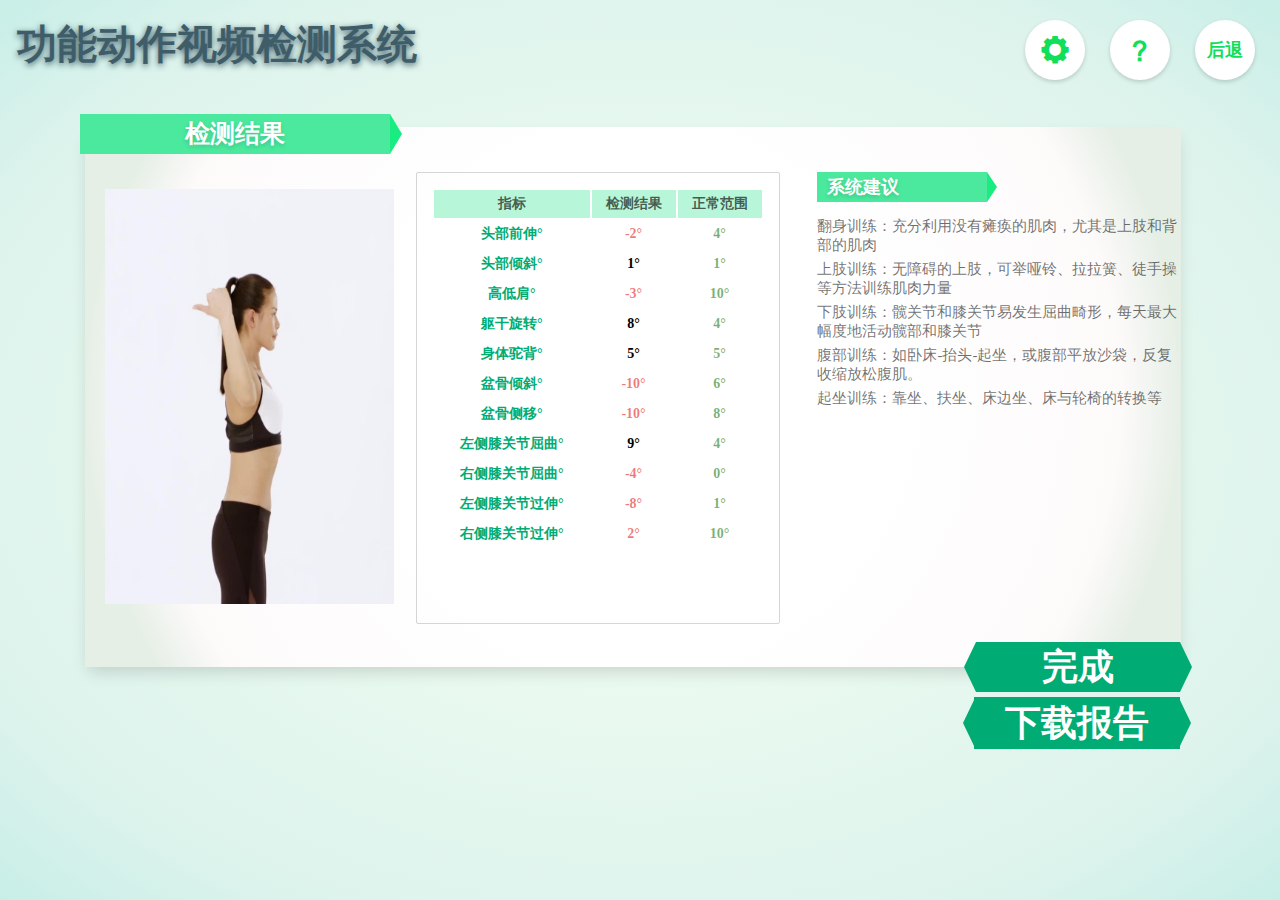
<file: app/html/staticResult.html>
<html lang="en">

<head>
    <meta charset="UTF-8">
    <meta name="viewport" content="width=device-width, initial-scale=1.0">
    <meta http-equiv="X-UA-Compatible" content="ie=edge">
    <title>功能动作视频检测系统</title>
    <link rel="stylesheet" href="../css/commen.css">
    <link rel="stylesheet" href="../css/icon.css">
    <script src="../js/utils.js"></script>
</head>

<body>
    <div class="content">
        <div class="flex head">
            <div>
                <p class="title">功能动作视频检测系统</p>
            </div>
            <div class="tools flex">
                <span class="tool flex iconfont icon-setting-1-copy"></span>
                <span class="help flex iconfont icon-qm"></span>
                <span id="back" class="help flex" style="font-size: 18px;">后退</span>
            </div>
        </div>

        <div class="dzsm">检测结果</div>
        <div class="box flex">
            <div class="item flex">
                <!-- <span class="text">站立在检测区域内，双脚与肩同宽。</span> -->
                <img src="../image/static_report_01.jpg" alt="加载失败">
            </div>
            <div class="item flex">
                <!-- <span class="text">双手握杆举过头顶，肘关节呈90°，保持手、肘、肩、躯干、和腿呈一条直线。</span> -->
                <!-- <img src="../image/home.png" alt="加载失败"> -->
                <div class="quota">
                    <table>
                        <thead>
                            <tr>
                                <th>指标</th>
                                <th>检测结果</th>
                                <th>正常范围</th>
                            </tr>
                        </thead>
                        <tbody id="appendTr">
                            <!-- <tr>
                                <td>头部前伸</td>
                                <td>10°</td>
                                <td>10°</td>
                            </tr> -->
                            <!-- <tr>
                                <td>头部倾斜</td>
                                <td>25°</td>
                                <td>25°</td>
                            </tr> -->
                            <!-- <tr>
                                <td>高低肩</td>
                                <td>10°</td>
                                <td>10°</td>
                            </tr> -->
                        </tbody>
                    </table>
                </div>
            </div>
            <div class="item flex">
                <!-- <span class="text">维持上身姿势不变、缓慢下蹲。下蹲时，膝盖和脚对齐，避免内翻或外翻。</span> -->
                <!-- <img src="../image/home.png" alt="加载失败"> -->
                <div class="xtjy">系统建议</div>
                <div class="proposal">
                    <span>翻身训练：充分利用没有瘫痪的肌肉，尤其是上肢和背部的肌肉</span>
                    <span>上肢训练：无障碍的上肢，可举哑铃、拉拉簧、徒手操等方法训练肌肉力量</span>
                    <span>下肢训练：髋关节和膝关节易发生屈曲畸形，每天最大幅度地活动髋部和膝关节</span>
                    <span>腹部训练：如卧床-抬头-起坐，或腹部平放沙袋，反复收缩放松腹肌。</span>
                    <span>起坐训练：靠坐、扶坐、床边坐、床与轮椅的转换等</span>
                </div>
            </div>
        </div>

        <div class="ready">完成</div>
        <div class="downLoad" style="margin-top: 30px;border: 1px solid #00ac73;">下载报告</div>
    </div>
</body>
<script>
    window.onload = function() {
        //获取指定区间范围随机数，包括lowerValue和upperValue
        function randomFrom(lowerValue, upperValue) {
            return Math.floor(Math.random() * (upperValue - lowerValue + 1) + lowerValue);
        }
        // 檢測結果初始值
        var obj = [{
            name: '头部前伸',
            result: randomFrom(-10, 10),
            range: randomFrom(0, 10)
        }, {
            name: '头部倾斜',
            result: randomFrom(-10, 10),
            range: randomFrom(0, 10)
        }, {
            name: '高低肩',
            result: randomFrom(-10, 10),
            range: randomFrom(0, 10)
        }, {
            name: '躯干旋转',
            result: randomFrom(-10, 10),
            range: randomFrom(0, 10)
        }, {
            name: '身体驼背',
            result: randomFrom(-10, 10),
            range: randomFrom(0, 10)
        }, {
            name: '盆骨倾斜',
            result: randomFrom(-10, 10),
            range: randomFrom(0, 10)
        }, {
            name: '盆骨侧移',
            result: randomFrom(-10, 10),
            range: randomFrom(0, 10)
        }, {
            name: '左侧膝关节屈曲',
            result: randomFrom(-10, 10),
            range: randomFrom(0, 10)
        }, {
            name: '右侧膝关节屈曲',
            result: randomFrom(-10, 10),
            range: randomFrom(0, 10)
        }, {
            name: '左侧膝关节过伸',
            result: randomFrom(-10, 10),
            range: randomFrom(0, 10)
        }, {
            name: '右侧膝关节过伸',
            result: randomFrom(-10, 10),
            range: randomFrom(0, 10)
        }]

        for (var index in obj) {
            var trHtml = document.createElement("tr")
            var tdHtml = document.createElement("td")
            tdHtml.innerHTML = obj[index].name + '°'
            var tdHtml1 = document.createElement("td")
            tdHtml1.innerHTML = obj[index].result + '°'
            if (obj[index].result < obj[index].range) {
                tdHtml1.setAttribute("class", "outsideRange")
            }
            var tdHtml2 = document.createElement("td")
            tdHtml2.innerHTML = obj[index].range + '°'
            trHtml.appendChild(tdHtml)
            trHtml.appendChild(tdHtml1)
            trHtml.appendChild(tdHtml2)
                // console.log(trHtml)
            var tbody = document.getElementById("appendTr")
            tbody.appendChild(trHtml)
        }

        // 后退
        var back = document.getElementById("back")
        back.addEventListener("click", function() {
            creatWin('../html/subHome.html')
        })
    }
</script>
<style>
    .head {
        justify-content: space-between;
    }
    
    .head p {
        font-size: 40px;
        margin: 17px;
    }
    
    .dzsm {
        background: #4AE99E;
        font-size: 25px;
        color: #FFFFFF;
        line-height: 40px;
        text-shadow: 0 2px 4px rgba(0, 0, 0, 0.16);
        margin-top: 25px;
        font-weight: bold;
        width: 310px;
        margin-left: 80px;
        height: 40px;
        position: relative;
        text-align: center;
    }
    
    .dzsm:after {
        content: "";
        position: absolute;
        left: 100%;
        height: 0px;
        width: 0;
        border-top: 20px solid transparent;
        border-left: 12px solid #19ED82;
        border-bottom: 20px solid transparent;
    }
    
    .xtjy {
        background: #4AE99E;
        font-size: 18px;
        color: #FFFFFF;
        line-height: 30px;
        text-shadow: 0 2px 4px rgba(0, 0, 0, 0.16);
        margin-top: 45px;
        font-weight: bold;
        width: 160px;
        height: 30px;
        position: relative;
        padding-left: 10px;
        margin-bottom: 10px;
    }
    
    .xtjy:after {
        content: "";
        position: absolute;
        left: 100%;
        height: 0px;
        width: 0;
        border-top: 15px solid transparent;
        border-left: 10px solid #19ED82;
        border-bottom: 15px solid transparent;
    }
    
    .ready {
        background: #00AC73;
        font-size: 36px;
        color: #FFFFFF;
        line-height: 50px;
        /* text-shadow: 0 2px 4px rgba(0, 0, 0, 0.16); */
        margin-top: -25px;
        font-weight: bold;
        /* padding-left: 18px; */
        width: 204px;
        /* margin-left: 80px; */
        height: 50px;
        position: relative;
        /* float: right; */
        margin-right: 100px;
        text-align: center;
        position: absolute;
        right: 0;
        cursor: pointer;
    }
    
    .ready:before {
        content: "";
        position: absolute;
        right: 100%;
        height: 0px;
        width: 0;
        border-top: 25px solid transparent;
        border-right: 12px solid #00AC73;
        border-bottom: 25px solid transparent;
    }
    
    .ready:after {
        content: "";
        position: absolute;
        left: 100%;
        height: 0px;
        width: 0;
        border-top: 25px solid transparent;
        border-left: 12px solid #00AC73;
        border-bottom: 25px solid transparent;
    }
    
    .downLoad {
        background: #00AC73;
        font-size: 36px;
        color: #FFFFFF;
        line-height: 50px;
        /* text-shadow: 0 2px 4px rgba(0, 0, 0, 0.16); */
        margin-top: -25px;
        font-weight: bold;
        /* padding-left: 18px; */
        width: 204px;
        /* margin-left: 80px; */
        height: 50px;
        position: relative;
        /* float: right; */
        margin-right: 100px;
        text-align: center;
        position: absolute;
        right: 0;
        cursor: pointer;
    }
    
    .downLoad:before {
        content: "";
        position: absolute;
        right: 100%;
        height: 0px;
        width: 0;
        border-top: 25px solid transparent;
        border-right: 12px solid #00AC73;
        border-bottom: 25px solid transparent;
    }
    
    .downLoad:after {
        content: "";
        position: absolute;
        left: 100%;
        height: 0px;
        width: 0;
        border-top: 25px solid transparent;
        border-left: 12px solid #00AC73;
        border-bottom: 25px solid transparent;
    }
    
    .ready b {
        float: right;
        margin-right: 2px;
        color: #00AC73;
        background: white;
        height: 40px;
        width: 40px;
        border-radius: 40px;
        line-height: 40px;
        margin-top: 5px;
    }
    
    .box {
        background-image: radial-gradient(50% 100%, #FFFFFF 46%, #FDFAFA 89%, #E6EFE6 100%);
        box-shadow: 0 8px 16px -4px rgba(0, 0, 0, 0.16);
        margin-left: 85px;
        justify-content: space-around;
        width: calc(100% - 184px);
        /* height: calc(100% - 375px); */
        height: 60%;
        margin-top: -27px;
    }
    
    .item {
        flex-direction: column;
        width: 33%;
    }
    
    .item img {
        width: 80%;
        /* height: 316px; */
        height: calc(100% - 125px);
        padding-left: 5%;
        margin-top: 62px;
    }
    
    .text {
        display: flex;
        align-items: center;
        width: 80%;
        font-size: 14px;
        color: rgba(0, 0, 0, 0.5);
        height: 50px;
        letter-spacing: 0;
        padding-top: 40px;
        font-weight: bold;
        justify-content: center;
        padding-left: 10%;
    }
    
    .quota {
        width: 100%;
        height: calc(100% - 90px);
        margin-top: 45px;
        margin-left: -10%;
        border: 1px solid rgba(0, 0, 0, 0.16);
        border-radius: 2px;
        overflow: auto;
    }
    
    table {
        width: 100%;
        padding: 15px;
    }
    
    th {
        background: rgba(74, 233, 158, .4);
        font-family: PingFangSC-Semibold;
        font-size: 14px;
        color: rgba(0, 0, 0, 0.64);
        letter-spacing: 0;
        text-align: center;
        padding: 5px 0;
    }
    
    td {
        font-size: 14px;
        letter-spacing: 0;
        text-align: center;
        padding: 5px 0;
    }
    
    tr {
        font-weight: bold;
    }
    
    tr td:first-child {
        color: #00AC73;
    }
    
    tr td:last-child {
        color: rgba(14, 115, 9, 0.56);
        /* font-weight: bold; */
    }
    
    .outsideRange {
        color: rgba(225, 17, 17, 0.56);
    }
    
    .proposal span {
        display: block;
        margin-top: 5px;
        font-size: 15px;
        color: rgba(0, 0, 0, 0.56);
    }
</style>

</html>
</file>
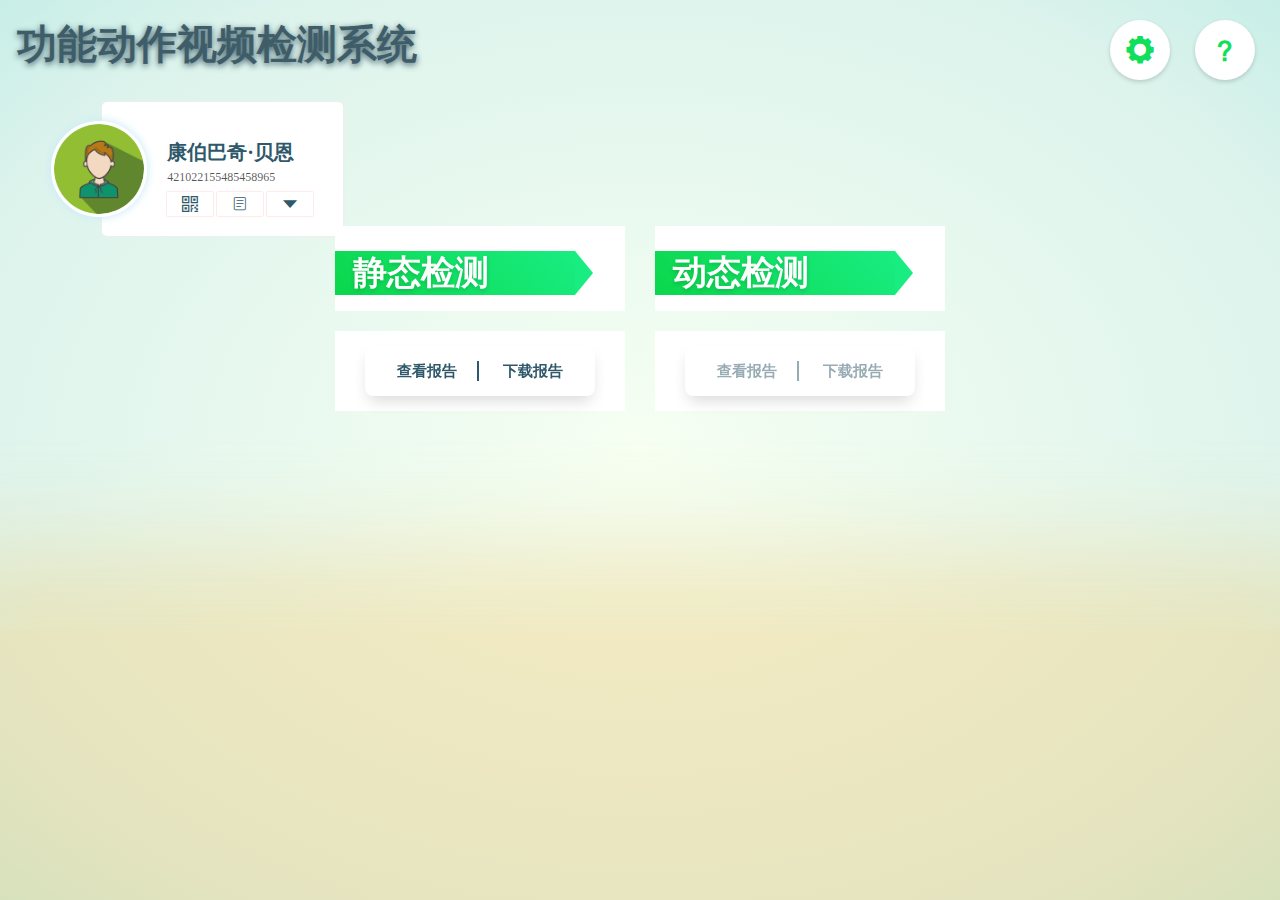
<file: app/html/subHome.html>
<html lang="en">

<head>
    <meta charset="UTF-8">
    <meta name="viewport" content="width=device-width, initial-scale=1.0">
    <meta http-equiv="X-UA-Compatible" content="ie=edge">
    <title>功能动作视频检测系统</title>
    <link rel="stylesheet" href="../css/commen.css">
    <link rel="stylesheet" href="../css/icon.css">
    <script src="../js/utils.js"></script>
</head>

<body>
    <div class="content">
        <div class="flex head">
            <div>
                <p class="title">功能动作视频检测系统</p>
            </div>
            <div class="tools flex">
                <span class="tool flex iconfont icon-setting-1-copy"></span>
                <span class="help flex iconfont icon-qm"></span>
            </div>
        </div>

        <div class="baseInfo flex">
            <img src="../image/user.png" alt="加载失败">
            <div class="box">
                <p class="name">康伯巴奇·贝恩</p>
                <p class="card">421022155485458965</p>
                <div class="operate">
                    <span class="iconfont icon-erweima"></span>
                    <span class="iconfont icon-mulu"></span>
                    <span class="iconfont icon-jiantou"></span>
                </div>
            </div>
        </div>

        <div class="menu flex">
            <div class="staticCheck">
                <div id="static" class="box checkBox">
                    <div class="check">静态检测</div>
                </div>
                <div class="box" style="background: white;margin: 0 15px;padding: 15px 0;">
                    <div class="box" style="background: #FFFFFF;box-shadow: 0 8px 16px -4px rgba(0,0,0,0.16);border-radius: 8px;height: 50px;line-height: 51px;font-size: 15px;color: #2F596A;font-weight: bold;margin: 0 30px;text-align: center;">
                        <span class="report" onclick="creatWin('../html/staticResult.html')">查看报告</span>
                        <span class="report">下载报告</span>
                    </div>
                </div>
            </div>
            <div class="dynamicCheck">
                <div id="dynamic" class="box checkBox">
                    <div class="check">动态检测</div>
                </div>
                <div class="box" style="background: white;margin: 0 15px;padding: 15px 0;">
                    <div class="box" style="background: #FFFFFF;box-shadow: 0 8px 16px -4px rgba(0,0,0,0.16);border-radius: 8px;height: 50px;line-height: 51px;font-size: 15px;color: #2F596A;font-weight: bold;margin: 0 30px;text-align: center;">
                        <span class="report notReport">查看报告</span>
                        <span class="report notReport">下载报告</span>
                    </div>
                </div>
            </div>
        </div>

        <div class="footBG"></div>


    </div>
</body>
<script>
    window.onload = function() {
        var dynamic = document.getElementById("dynamic")
        var static = document.getElementById("static")
        var detail = document.getElementsByClassName("report")
        dynamic.onclick = function() {
            creatWin('../html/info.html')
        }
        static.onclick = function() {
            creatWin('../html/staticInfo.html')
        }
    }
</script>
<style>
    .head {
        justify-content: space-between;
    }
    
    .head p {
        font-size: 40px;
        margin: 17px;
    }
    
    .baseInfo {
        align-items: center;
        /* width: 100%; */
        margin-left: 4%;
        margin-top: 1%;
    }
    
    .baseInfo img {
        margin-right: -45px;
        z-index: 99;
        width: 90px;
        height: 90px;
        border: 3px solid #fff;
        border-radius: 90px;
        box-shadow: 0px 0px 8px 1px #CCEBF9;
    }
    
    .baseInfo .box {
        display: inline-block;
        background: white;
        border-radius: 5px;
        box-shadow: 0px 0px 5px 0px #eee;
        padding: 14px 30px 22px 65px;
    }
    
    .name {
        font-family: PingFangSC-Semibold;
        font-size: 20px;
        color: #2F596A;
        letter-spacing: 0;
        line-height: 32px;
        font-weight: bold;
        margin-bottom: -0.5em;
    }
    
    .card {
        font-family: PingFangSC-Semibold;
        font-size: 12px;
        color: rgba(0, 0, 0, 0.66);
        letter-spacing: 0;
        line-height: 14px;
    }
    
    .operate span {
        border: 1px solid rgba(247, 138, 138, 0.16);
        border-radius: 2px;
        padding: 4px 15px;
        margin: -1px;
        cursor: pointer;
        color: #2F596A;
    }
    
    .menu {
        justify-content: center;
        margin-top: -30px;
    }
    
    .staticCheck,
    .dynamicCheck {
        width: 25%;
        z-index: 1;
    }
    
    .check {
        background-image: linear-gradient(43deg, #0BD64B 0%, #19ED82 100%);
        font-size: 34px;
        color: #FFFFFF;
        line-height: 43px;
        text-shadow: 0 2px 4px rgba(0, 0, 0, 0.16);
        font-weight: bold;
        padding-left: 18px;
        height: 44px;
        position: relative;
    }
    /* .menu .box {
        cursor: pointer;
    } */
    
    .check:after {
        content: "";
        position: absolute;
        left: 100%;
        height: 0px;
        width: 0;
        border-top: 22px solid transparent;
        border-left: 18px solid #19ED82;
        border-bottom: 22px solid transparent;
    }
    
    .checkBox {
        background: white;
        height: 32%;
        margin: 20px 15px;
        padding-right: 50px;
        padding-top: 25px;
        cursor: pointer;
    }
    
    .box .report:not(:last-child) {
        border-right: 2px solid #2F596A;
    }
    
    .report {
        width: 100px;
        display: inline-block;
        height: 20px;
        line-height: 20px;
        cursor: pointer;
    }
    
    .footBG {
        opacity: 0.3;
        background: #FAC45A;
        height: 30%;
        position: fixed;
        bottom: 0;
        width: 100%;
        box-shadow: 0px 0px 100px 80px #fac45a;
    }
    
    .notReport {
        opacity: 0.5;
        cursor: auto;
    }
</style>

</html>
</file>
<file: app/css/commen.css>
html,
body {
    margin: 0;
    padding: 0;
    height: 100%;
}

body {
    background-image: radial-gradient(#F6FFF2 0%, #DCF3EC 80%, #37CFC5 240%, #CCEBF9 100%);
}

.content {
    height: 100%;
}

.flex {
    display: flex;
}

.tools {
    justify-content: flex-end;
    padding-top: 20px;
}

.tools span {
    background: #FFFFFF;
    box-shadow: 0 2px 4px 0 rgba(0, 0, 0, 0.16);
    width: 60px;
    height: 60px;
    border-radius: 60px;
    align-items: center;
    justify-content: center;
    font-size: 30px;
    color: #0FDF5A;
    font-weight: bold;
    margin-right: 25px;
    cursor: pointer;
}

.title {
    font-size: 64px;
    color: #3F5D69;
    letter-spacing: 0;
    text-align: center;
    font-weight: bold;
    text-shadow: 0px 2px 6px #3F5D69;
}
</file>
<file: app/css/icon.css>
@font-face {
    font-family: "iconfont";
    src: url('iconfont.eot?t=1553073901091');
    /* IE9 */
    src: url('iconfont.eot?t=1553073901091#iefix') format('embedded-opentype'), /* IE6-IE8 */
    url('[data-uri]') format('woff2'), url('iconfont.woff?t=1553073901091') format('woff'), url('iconfont.ttf?t=1553073901091') format('truetype'), /* chrome, firefox, opera, Safari, Android, iOS 4.2+ */
    url('iconfont.svg?t=1553073901091#iconfont') format('svg');
    /* iOS 4.1- */
}

.iconfont {
    font-family: "iconfont" !important;
    font-size: 16px;
    font-style: normal;
    -webkit-font-smoothing: antialiased;
    -moz-osx-font-smoothing: grayscale;
}

.icon-qm:before {
    content: "\e646";
}

.icon-right-double:before {
    content: "\e616";
}

.icon-duigou:before {
    content: "\e657";
}

.icon-setting-1-copy:before {
    content: "\e610";
}

.icon-jiazaizhong:before {
    content: "\e6b0";
}

.icon-mulu:before {
    content: "\e72b";
}

.icon-zhaoxiang:before {
    content: "\e6b4";
}

.icon-dright:before {
    content: "\e60e";
}

.icon-ziduanjiantou:before {
    content: "\e76e";
}

.icon-erweima:before {
    content: "\e732";
}

.icon-jiantou:before {
    content: "\e606";
}

.icon-jiazaizhong1:before {
    content: "\f0a5";
}
</file>
